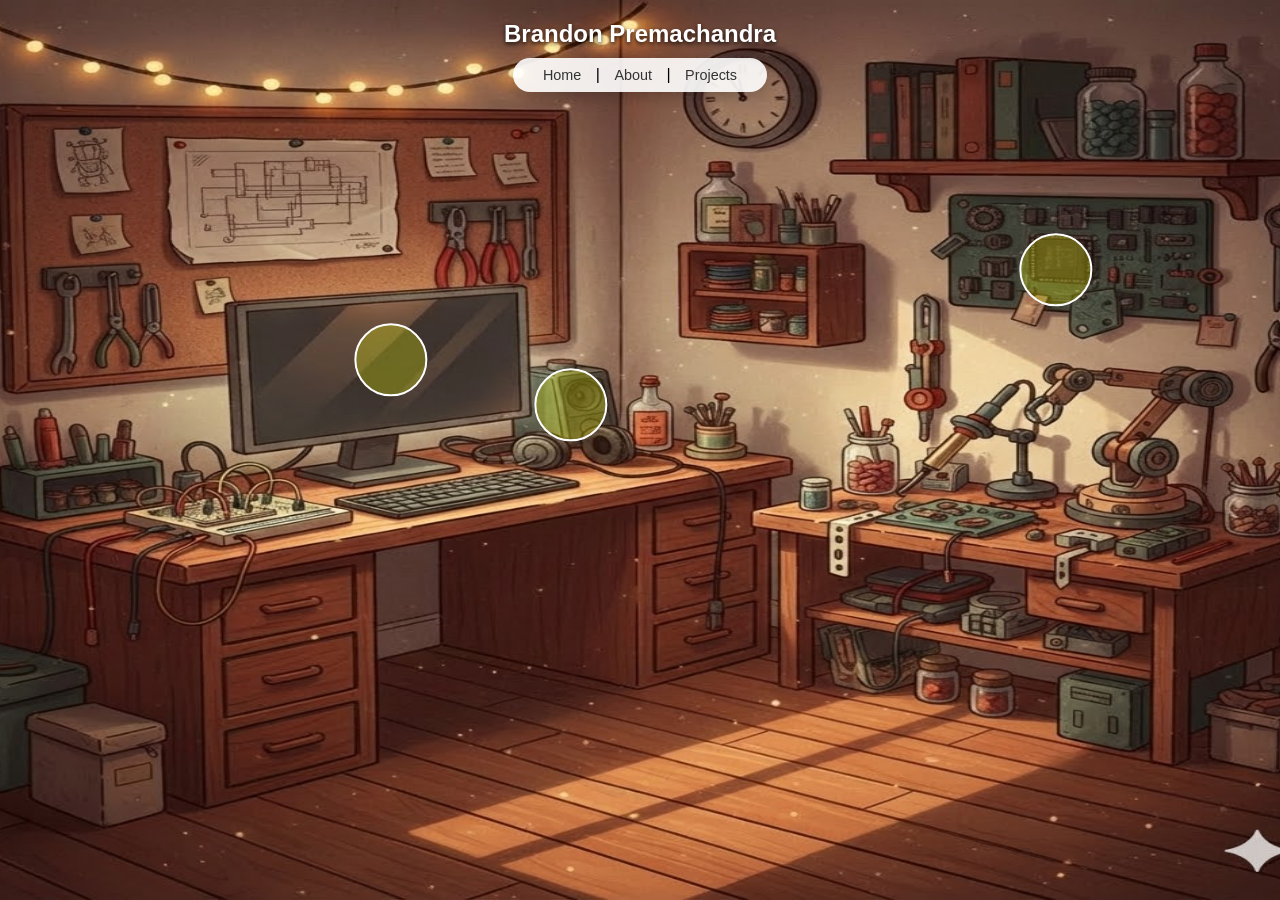
<file: index.html>
<!DOCTYPE html>
<html lang="en">
<head>
    <meta charset="UTF-8">
    <meta name="viewport" content="width=device-width, initial-scale=1.0, maximum-scale=1.0, user-scalable=no">
    <title>Brandon Premachandra | Portfolio</title>
    
    <link rel="stylesheet" href="css/styles.css">
</head>
<body>

    <header>
        <h1>Brandon Premachandra</h1>
        <nav>
            <a href="index.html" id="nav-home">Home</a> |
            <a href="about.html" id="nav-about">About</a> |
            <a href="projects.html" id="nav-projects">Projects</a>
        </nav>
    </header>

    <div id="camera-lens">
        <div id="scene-layer">
            
            <img id="lab-image" src="assets/img/lab-background1.jpg" alt="Lab">

            <div id="main-hotspots">
                <div class="hotspot" id="trigger-software" style="top: 40%; left: 32%;"></div>
                <div class="hotspot" id="trigger-hardware" style="top: 30%; left: 80%;"></div>
                <div class="hotspot" id="trigger-music" style="top: 45%; left: 45%;"></div>
            </div>

            <div id="scene-music" class="scene-overlay">
                <div class="content-box">
                    <h2>Music Downloader v2</h2>
                    <p>A command-line application for downloading music from YouTube and SoundCloud. Features a custom system for converting raw audio to MP3 and embedding persistent metadata and cover art. Great for creating "local files" on platforms such as Spotify and Apple Music!</p>
                    <p><strong>Tech Stack:</strong> Python, yt-dlp, FFmpeg</p>
                    <a href="https://github.com/mpremach/MusicDownloader-v2" target="_blank">View on GitHub</a>
                </div>
            </div>

            <div id="scene-hardware" class="scene-overlay">
                <div class="content-box">
                    <h2>AI Room Detector</h2>
                    <p>An IoT system using a multi-sensor array (PIR, Light, Sound) to detect room occupancy. Features a custom Machine Learning pipeline (Random Forest) running locally on a Raspberry Pi for privacy-focused real-time detection.</p>
                    <p><strong>Tech Stack:</strong> Python, Scikit-learn, MQTT</p>
                    <a href="https://github.com/mpremach/SmartRoomAI" target="_blank">View on GitHub</a>
                </div>
            </div>

            <div id="scene-software" class="scene-overlay">
                <div class="content-box">
                    <h2>Software Projects and Docs</h2>
                    <p>ipsum whateva.</p>
                    <p><strong>xxx:</strong>x</p>
                    <a href="assets/docs/Brandon_Premachandra_Resume.pdf" download class="resume-btn">
                    <img src="assets/img/resume-icon.png" alt="Icon"> Download Resume</a>
                </div>
            </div>

        </div>
    </div>

    <button class="back-btn">← Back</button>

    <script src="js/script.js"></script>

</body>
</html>
</file>
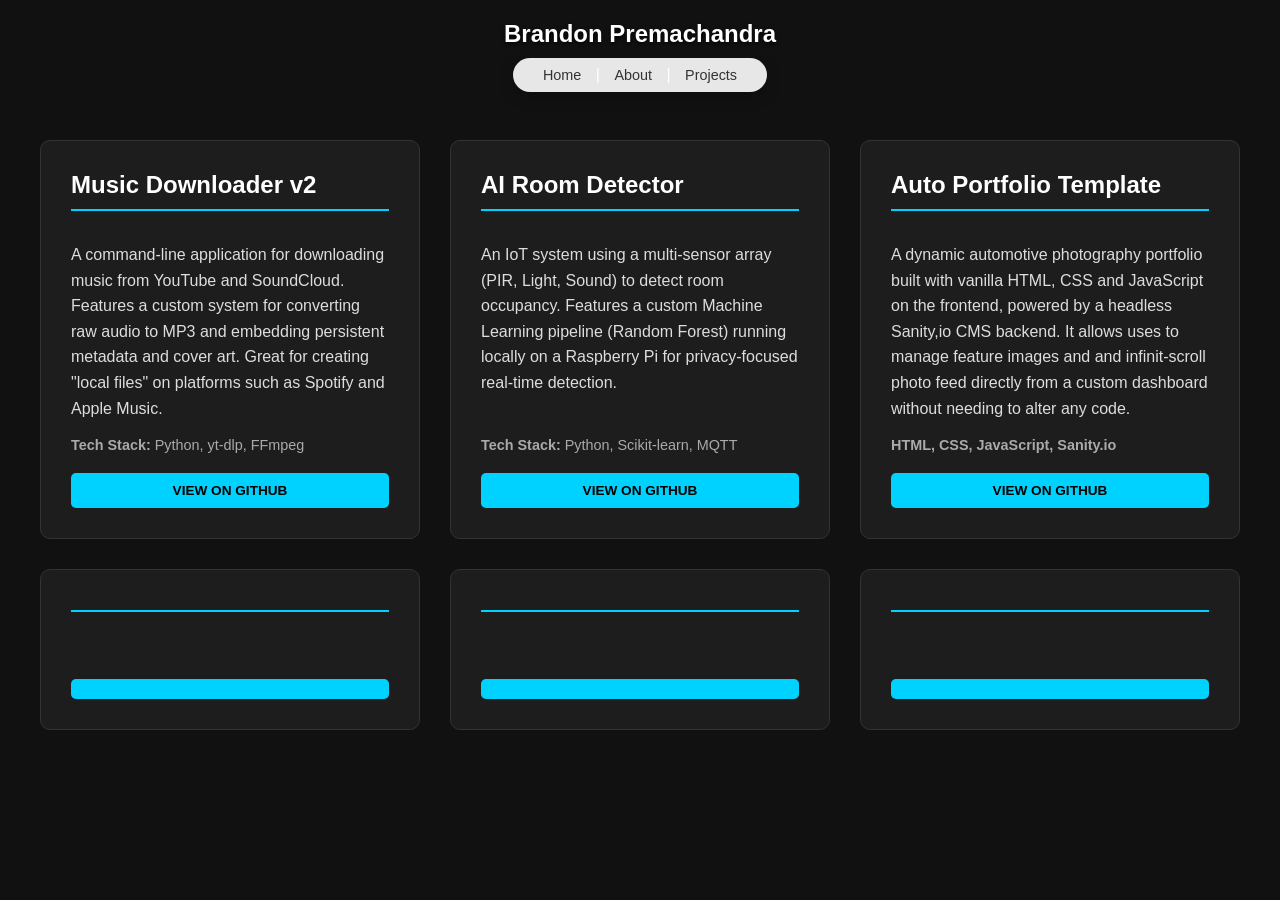
<file: projects.html>
<!DOCTYPE html>
<html lang="en">
<head>
    <meta charset="UTF-8">
    <meta name="viewport" content="width=device-width, initial-scale=1.0, maximum-scale=1.0, user-scalable=no">
    <title>Projects | Brandon Premachandra</title>
    
    <link rel="stylesheet" href="css/styles.css">
</head>
<body class="scrollable-page">

    <header>
        <h1>Brandon Premachandra</h1>
        <nav>
            <a href="index.html" id="nav-home">Home</a> |
            <a href="about.html" id="nav-about">About</a> |
            <a href="projects.html" id="nav-projects">Projects</a>
        </nav>
    </header>

    <div class="projects-container">

        <!-- Project 1 -->
        <div class="project-card">
            <h2>Music Downloader v2</h2>
            <p>A command-line application for downloading music from YouTube and SoundCloud. Features a custom system for converting raw audio to MP3 and embedding persistent metadata and cover art. Great for creating "local files" on platforms such as Spotify and Apple Music.</p>
            <div class="tech-stack"><strong>Tech Stack:</strong> Python, yt-dlp, FFmpeg</div>
            <a href="https://github.com/mpremach/MusicDownloader-v2" target="_blank">View on GitHub</a>
        </div>

        <!-- Project 2 -->
        <div class="project-card">
            <h2>AI Room Detector</h2>
            <p>An IoT system using a multi-sensor array (PIR, Light, Sound) to detect room occupancy. Features a custom Machine Learning pipeline (Random Forest) running locally on a Raspberry Pi for privacy-focused real-time detection.</p>
            <div class="tech-stack"><strong>Tech Stack:</strong> Python, Scikit-learn, MQTT</div>
            <a href="https://github.com/mpremach/SmartRoomAI" target="_blank">View on GitHub</a>
        </div>

        <!-- Project 3 -->
        <div class="project-card">
            <h2>Auto Portfolio Template</h2>
            <p>A dynamic automotive photography portfolio built with vanilla HTML, CSS and JavaScript on the frontend, powered by a headless Sanity,io CMS backend. It allows uses to manage feature images and and infinit-scroll photo feed directly from a custom dashboard without needing to alter any code.</p>
            <div class="tech-stack"><strong>HTML, CSS, JavaScript, Sanity.io</strong></div>
            <a href="https://github.com/mpremach/auto-portfolio" target="_blank">View on GitHub</a>
        </div>
        
        <!-- Project 4 -->
        <div class="project-card">
            <h2></h2>
            <p></p>
            <div class="tech-stack"><strong></strong></div>
            <a href="" target="_blank"></a>
        </div>

        <!-- Project 5 -->
        <div class="project-card">
            <h2></h2>
            <p></p>
            <div class="tech-stack"><strong></strong></div>
            <a href="" target="_blank"></a>
        </div>


        <!-- Project 6 -->
        <div class="project-card">
            <h2></h2>
            <p></p>
            <div class="tech-stack"><strong></strong></div>
            <a href="" target="_blank"></a>
        </div>



    </div>

</body>
</html>
</file>
<file: css/styles.css>
/* --- GLOBAL SETUP --- */
body {
    margin: 0;
    background-color: #111;
    overflow: hidden;
    height: 100vh;
    width: 100vw;
    font-family: 'Arial Black', sans-serif;
    display: flex;
    justify-content: center;
    align-items: center;
}

/* --- RESPONSIVE HEADER --- */
header {
    position: fixed;
    top: 0; left: 0; width: 100%;
    z-index: 100;
    text-align: center;
    padding-top: 20px;
    pointer-events: none;
    transition: transform 0.4s cubic-bezier(0.25, 1, 0.5, 1);
}

/* Rule: Hide header on short screens or if zoomed in */
@media (max-height: 500px) { header { transform: translateY(-150%); } }
body.zoom-mode header { transform: translateY(-150%); }

header nav {
    background: rgba(255, 255, 255, 0.9);
    display: inline-block;
    padding: 8px 20px;
    border-radius: 20px;
    pointer-events: auto;
    box-shadow: 0 5px 15px rgba(0,0,0,0.2);
}
header h1 { margin: 0 0 10px 0; font-size: 1.5rem; color: white; text-shadow: 0 2px 4px rgba(0,0,0,0.8); }
header a { color: #333; text-decoration: none; margin: 0 10px; font-size: 0.9rem; cursor: pointer; }

/* --- CAMERA & SCENE --- */
#camera-lens {
    position: relative;
    width: 100vw;
    height: 100vh;
    overflow: hidden;
    background-color: #000;
}
#scene-layer {
    position: absolute;
    top: 50%; left: 50%;
    transform: translate(-50%, -50%); /* Locks center */
    flex-shrink: 0;
}

/* --- MAIN IMAGE --- */
#lab-image {
    width: 100%; height: 100%; display: block;
    transform-origin: center center; 
    transition: transform 0.8s cubic-bezier(0.25, 1, 0.5, 1); 
}

/* --- ZOOM STATES (OFFSET) --- */
#lab-image.zoom-monitor { transform-origin: 25% 40%; transform: scale(3); }
#lab-image.zoom-hardware { transform-origin: 100% 20%; transform: scale(3); }
#lab-image.zoom-music { transform-origin: 45% 48%; transform: scale(3); }

/* --- SCENE OVERLAYS --- */
.scene-overlay {
    position: absolute;
    top: 0; left: 0;
    width: 100%; height: 100%;
    opacity: 0;
    pointer-events: none;
    transition: opacity 0.5s ease;
    z-index: 20;
    display: block; 
    
    background-size: cover;
    background-position: center;
    background-repeat: no-repeat;
}
.scene-overlay.active { opacity: 1; pointer-events: auto; }

/* Specific Scenes */
#scene-music {
    background-color: #111;
    background-image: url('../assets/img/headphones.png'); 
}
#scene-hardware { 
    background-color: #111;
    background-image: url('../assets/img/zoomedpi.png'); 
}
#scene-software { 
    background-color: #111;
    background-image: url('../assets/img/monitor.png');
}

/* Desktop Split Screen Logic */
@media (min-width: 900px) {
    #scene-music, #scene-hardware, #scene-software {
        background-position: left center;
        background-size: 60% auto; 
    }
}

/* SLIDE-IN PANEL (MOBILE: FULL SCREEN) */
.content-box {
    position: fixed; 
    
    /* MOBILE DEFAULT: COVER WHOLE SCREEN */
    top: 0; left: 0; right: 0; bottom: 0;
    
    width: 100%; 
    height: 100dvh; 
    max-width: none;
    
    background: rgba(0, 0, 0, 0.95); /* Nearly solid black */
    backdrop-filter: blur(15px);
    border: none;
    
    /* Padding */
    padding: 80px 40px 40px 40px; 
    box-sizing: border-box;
    text-align: left;
    color: white;
    z-index: 200; 
    
    /* Animation: Slide UP from bottom */
    transform: translateY(100%); 
    transition: transform 0.6s cubic-bezier(0.25, 1, 0.5, 1);
    transition-delay: 0.4s;
    overflow-y: auto; 
}
.scene-overlay.active .content-box { transform: translateY(0); }

/* DESKTOP OVERRIDE: RIGHT SIDEBAR (40% Width) */
@media (min-width: 900px) {
    .content-box {
        top: 0; bottom: 0; right: 0; left: auto;
        width: 40%; height: 100vh;
        
        background: #111; 
        border-left: 2px solid #333; 
        
        transform: translateX(100%); /* Slide from Right */
        
        display: flex;
        flex-direction: column;
        justify-content: center; 
    }
    .scene-overlay.active .content-box { transform: translateX(0); }
}

/* Typography */
.content-box h2 { margin-top: 0; font-size: 2rem; border-bottom: 2px solid #00d2ff; padding-bottom: 15px; margin-bottom: 20px; }
.content-box p { font-family: 'Arial', sans-serif; line-height: 1.6; color: #ddd; margin-bottom: 20px; }
.content-box a { display: inline-block; margin-top: 30px; padding: 15px 30px; background: #00d2ff; color: black; text-decoration: none; font-weight: bold; border-radius: 5px; text-transform: uppercase; }

/* BACK BUTTON */
.back-btn {
    position: fixed; bottom: 30px; left: 30px;
    padding: 12px 25px;
    background: white; border: 2px solid #333;
    cursor: pointer; font-weight: bold;
    border-radius: 30px;
    box-shadow: 0 4px 10px rgba(0,0,0,0.3);
    z-index: 999; 
    
    opacity: 0; pointer-events: none;
    transition: opacity 0.3s ease;
}
body.zoom-mode .back-btn { opacity: 1; pointer-events: auto; }

/* SIMPLE RESUME BUTTON */
.resume-btn {
    display: flex !important;   /* Forces icon and text to sit in a row */
    align-items: center;        
    justify-content: center;    
    gap: 15px;                  
}

.resume-btn img {
    width: 30px;                /* Keeps the icon small and neat */
    height: auto;
    filter: brightness(0);      /* Optional: Turns icon black to match text */
}

/* HOTSPOTS */
#main-hotspots {
    position: absolute; top: 0; left: 0; width: 100%; height: 100%;
    pointer-events: none;
}
.hotspot {
    position: absolute; width: 5%; aspect-ratio: 1 / 1;
    border-radius: 50%; background-color: rgba(222, 230, 13, 0.3); border: 2px solid white;
    cursor: pointer; transition: transform 0.2s ease, opacity 0.2s;
    z-index: 10; transform: translate(-50%, -50%);
    pointer-events: auto;
}
.hotspot:hover { transform: translate(-50%, -50%) scale(1.3); }
.hotspot.hidden { opacity: 0; pointer-events: none; }

/* MOBILE TWEAKS */
@media (max-width: 768px) {
    /* Make Header Smaller on Phones */
    header { padding-top: 10px; }
    header h1 { font-size: 1.1rem; margin-bottom: 5px; }
    header nav { padding: 5px 15px; font-size: 0.85rem; }

    /* Unlock Scrolling */
    #camera-lens {
        overflow-x: auto; 
        overflow-y: hidden;
        -webkit-overflow-scrolling: touch; 
        display: block; 
    }
    
    #scene-layer {
        position: relative; 
        top: 0; left: 0;
        transform: none; 
        height: 100%; 
    }

    .hotspot { width: 12%; background-color: rgba(222, 230, 13, 0.4); }
}


/* =========================================
   STANDARD PAGE OVERRIDES (Projects / About)
   ========================================= */

/* Unlock scrolling and layout for standard pages */
body.scrollable-page {
    overflow: auto;
    height: auto;
    display: block;
    padding-top: 100px; 
    color: white;
}

/* --- PROJECTS GRID --- */
.projects-container {
    max-width: 1200px;
    margin: 0 auto;
    padding: 40px 20px;
    display: grid;
    grid-template-columns: repeat(auto-fit, minmax(350px, 1fr));
    gap: 30px;
}

/* Project Card Styling */
.project-card {
    background: rgba(255, 255, 255, 0.05);
    border: 1px solid #333;
    border-radius: 10px;
    padding: 30px;
    transition: transform 0.3s ease, border-color 0.3s ease;
    display: flex;
    flex-direction: column;
}

.project-card:hover {
    transform: translateY(-5px);
    border-color: #00d2ff;
}

.project-card h2 {
    font-family: 'Arial Black', sans-serif;
    margin-top: 0;
    font-size: 1.5rem;
    border-bottom: 2px solid #00d2ff;
    padding-bottom: 10px;
    margin-bottom: 15px;
}

.project-card p {
    font-family: 'Arial', sans-serif;
    line-height: 1.6;
    color: #ddd;
    flex-grow: 1; 
}

.tech-stack {
    font-family: 'Arial', sans-serif;
    font-size: 0.9rem;
    color: #aaa;
    margin-bottom: 20px;
}

.project-card a {
    display: inline-block;
    padding: 10px 20px;
    background: #00d2ff;
    color: black;
    text-decoration: none;
    font-weight: bold;
    border-radius: 5px;
    text-transform: uppercase;
    text-align: center;
    font-family: 'Arial Black', sans-serif;
    font-size: 0.85rem;
    transition: background 0.2s ease;
}

.project-card a:hover {
    background: white;
}
</file>
